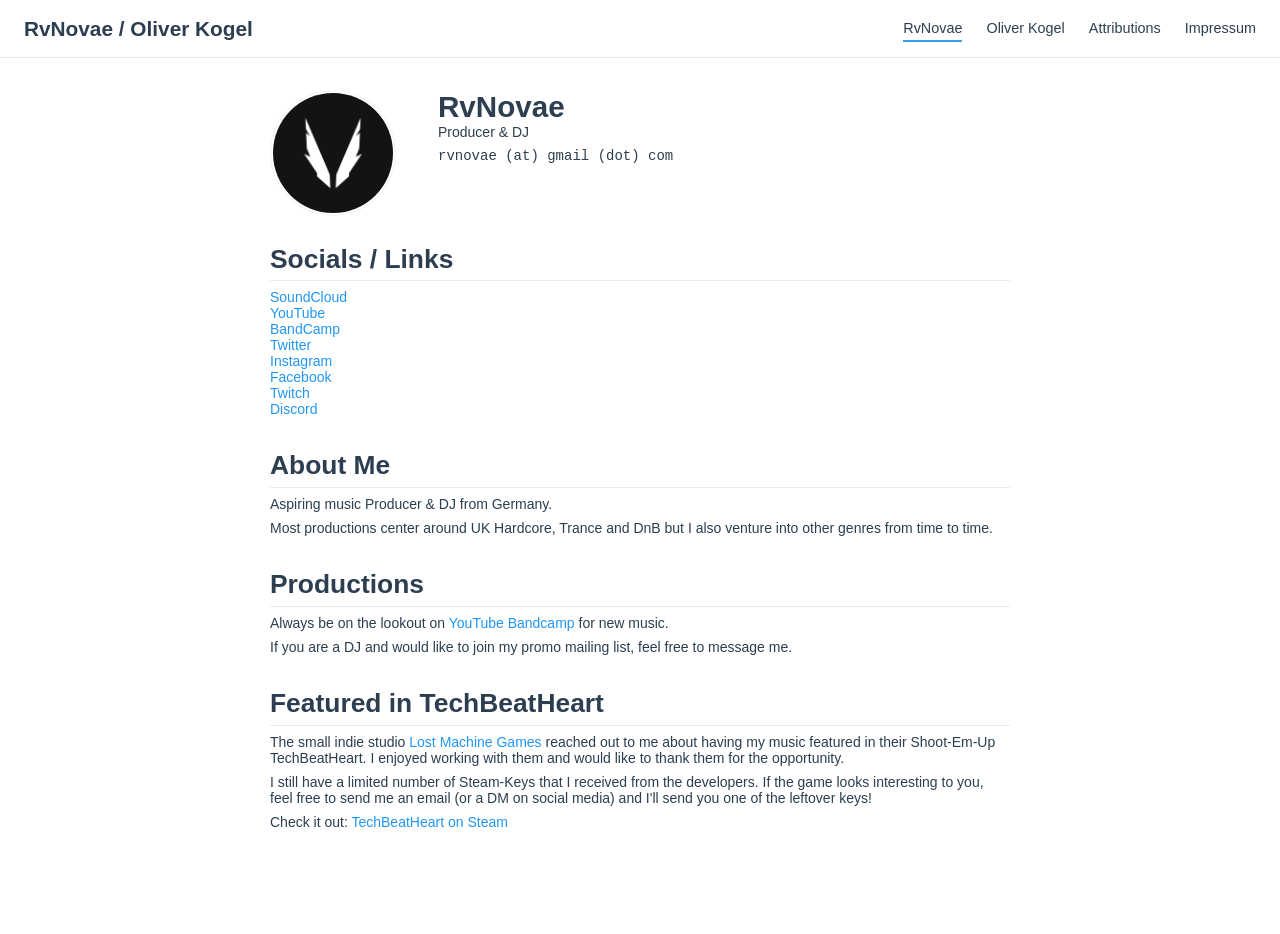
<file: index.html>
<!DOCTYPE html>
<html lang="en-US">
  <head>
    <meta charset="utf-8">
    <meta name="viewport" content="width=device-width,initial-scale=1">
    <title>RvNovae / Oliver Kogel</title>
    <meta name="generator" content="VuePress 1.8.2">
    <link rel="icon" href="/profile.png">
    <link rel="shortcut icon" href="icons/favicon.ico">
    <meta name="description" content="Personal homepage of Oliver Kogel and his music alias RvNovae.">
    
    <link rel="preload" href="/assets/css/0.styles.2903bf5f.css" as="style"><link rel="preload" href="/assets/js/app.8c88c8ed.js" as="script"><link rel="preload" href="/assets/js/2.2993d14d.js" as="script"><link rel="preload" href="/assets/js/9.ff2eaee3.js" as="script"><link rel="preload" href="/assets/js/4.5def7271.js" as="script"><link rel="prefetch" href="/assets/js/10.f677cabc.js"><link rel="prefetch" href="/assets/js/11.d74e8bf1.js"><link rel="prefetch" href="/assets/js/12.6cf8795c.js"><link rel="prefetch" href="/assets/js/13.08e2c91d.js"><link rel="prefetch" href="/assets/js/3.f7ea1bf9.js"><link rel="prefetch" href="/assets/js/5.498cf77d.js"><link rel="prefetch" href="/assets/js/6.8bb8eed9.js"><link rel="prefetch" href="/assets/js/7.2bff5f11.js"><link rel="prefetch" href="/assets/js/8.4996a3ba.js">
    <link rel="stylesheet" href="/assets/css/0.styles.2903bf5f.css">
  </head>
  <body>
    <div id="app" data-server-rendered="true"><div class="theme-container no-sidebar home-page"><header class="navbar"><div class="sidebar-button"><svg xmlns="http://www.w3.org/2000/svg" aria-hidden="true" role="img" viewBox="0 0 448 512" class="icon"><path fill="currentColor" d="M436 124H12c-6.627 0-12-5.373-12-12V80c0-6.627 5.373-12 12-12h424c6.627 0 12 5.373 12 12v32c0 6.627-5.373 12-12 12zm0 160H12c-6.627 0-12-5.373-12-12v-32c0-6.627 5.373-12 12-12h424c6.627 0 12 5.373 12 12v32c0 6.627-5.373 12-12 12zm0 160H12c-6.627 0-12-5.373-12-12v-32c0-6.627 5.373-12 12-12h424c6.627 0 12 5.373 12 12v32c0 6.627-5.373 12-12 12z"></path></svg></div> <a href="/" aria-current="page" class="home-link router-link-exact-active router-link-active"><!----> <span class="site-name">RvNovae / Oliver Kogel</span></a> <div class="links"><!----> <nav class="nav-links can-hide"><div class="nav-item"><a href="/" aria-current="page" class="nav-link router-link-exact-active router-link-active">
  RvNovae
</a></div><div class="nav-item"><a href="/oliver/" class="nav-link">
  Oliver Kogel
</a></div><div class="nav-item"><a href="/attributions/" class="nav-link">
  Attributions
</a></div><div class="nav-item"><a href="/impressum/" class="nav-link">
  Impressum
</a></div> <!----></nav></div></header> <div class="sidebar-mask"></div> <aside class="sidebar"><nav class="nav-links"><div class="nav-item"><a href="/" aria-current="page" class="nav-link router-link-exact-active router-link-active">
  RvNovae
</a></div><div class="nav-item"><a href="/oliver/" class="nav-link">
  Oliver Kogel
</a></div><div class="nav-item"><a href="/attributions/" class="nav-link">
  Attributions
</a></div><div class="nav-item"><a href="/impressum/" class="nav-link">
  Impressum
</a></div> <!----></nav>  <!----> </aside> <main class="page"> <div class="theme-default-content content__default"><div class="profile"><div class="image"><img src="/profile.png" alt></div> <div class="info"><div class="name">
      RvNovae
    </div> <div class="bio"><p>Producer &amp; DJ</p></div> <div class="socials"></div> <div class="contact"><div title="Contact me" class="email">rvnovae (at) gmail (dot) com</div></div> <!----></div></div> <h2 id="socials-links">Socials / Links</h2> <p><a href="https://soundcloud.com/rvnovae" target="blank">SoundCloud</a><br> <a href="https://youtube.com/c/rvnovae" target="blank">YouTube</a><br> <a href="https://rvnovae.bandcamp.com" target="blank">BandCamp</a><br> <a href="https://twitter.com/rvnovae" target="blank">Twitter</a><br> <a href="https://www.instagram.com/rvnovae" target="blank">Instagram</a><br> <a href="https://facebook.com/RvNovae" target="blank">Facebook</a><br> <a href="https://twitch.tv/RvNovae" target="blank">Twitch</a><br> <a href="https://discord.gg/ZKM26Dk" target="blank">Discord</a><br></p> <h2 id="about-me">About Me</h2> <p>Aspiring music Producer &amp; DJ from Germany.</p> <p>Most productions center around UK Hardcore, Trance and DnB but I also venture into other genres from time to time.</p> <h2 id="productions">Productions</h2> <p>Always be on the lookout on <a href="https://youtube.com/c/rvnovae" target="_blank" rel="noopener noreferrer">YouTube<span><svg xmlns="http://www.w3.org/2000/svg" aria-hidden="true" focusable="false" x="0px" y="0px" viewBox="0 0 100 100" width="15" height="15" class="icon outbound"><path fill="currentColor" d="M18.8,85.1h56l0,0c2.2,0,4-1.8,4-4v-32h-8v28h-48v-48h28v-8h-32l0,0c-2.2,0-4,1.8-4,4v56C14.8,83.3,16.6,85.1,18.8,85.1z"></path> <polygon fill="currentColor" points="45.7,48.7 51.3,54.3 77.2,28.5 77.2,37.2 85.2,37.2 85.2,14.9 62.8,14.9 62.8,22.9 71.5,22.9"></polygon></svg> <span class="sr-only">(opens new window)</span></span></a> <a href="http://rvnovae.bandcamp.com/" target="_blank" rel="noopener noreferrer">Bandcamp<span><svg xmlns="http://www.w3.org/2000/svg" aria-hidden="true" focusable="false" x="0px" y="0px" viewBox="0 0 100 100" width="15" height="15" class="icon outbound"><path fill="currentColor" d="M18.8,85.1h56l0,0c2.2,0,4-1.8,4-4v-32h-8v28h-48v-48h28v-8h-32l0,0c-2.2,0-4,1.8-4,4v56C14.8,83.3,16.6,85.1,18.8,85.1z"></path> <polygon fill="currentColor" points="45.7,48.7 51.3,54.3 77.2,28.5 77.2,37.2 85.2,37.2 85.2,14.9 62.8,14.9 62.8,22.9 71.5,22.9"></polygon></svg> <span class="sr-only">(opens new window)</span></span></a> for new music.</p> <p>If you are a DJ and would like to join my promo mailing list, feel free to message me.</p> <h2 id="featured-in-techbeatheart">Featured in TechBeatHeart</h2> <p>The small indie studio <a href="https://www.lostmachinegames.com/" target="_blank" rel="noopener noreferrer">Lost Machine Games<span><svg xmlns="http://www.w3.org/2000/svg" aria-hidden="true" focusable="false" x="0px" y="0px" viewBox="0 0 100 100" width="15" height="15" class="icon outbound"><path fill="currentColor" d="M18.8,85.1h56l0,0c2.2,0,4-1.8,4-4v-32h-8v28h-48v-48h28v-8h-32l0,0c-2.2,0-4,1.8-4,4v56C14.8,83.3,16.6,85.1,18.8,85.1z"></path> <polygon fill="currentColor" points="45.7,48.7 51.3,54.3 77.2,28.5 77.2,37.2 85.2,37.2 85.2,14.9 62.8,14.9 62.8,22.9 71.5,22.9"></polygon></svg> <span class="sr-only">(opens new window)</span></span></a> reached out to me
about having my music featured in their Shoot-Em-Up TechBeatHeart.
I enjoyed working with them and would like to thank them for the opportunity.</p> <p>I still have a limited number of Steam-Keys that I received from the developers.
If the game looks interesting to you, feel free to send me an email (or a DM on social media)
and I'll send you one of the leftover keys!</p> <p>Check it out: <a href="https://store.steampowered.com/app/1520330/TechBeat_Heart/" target="_blank" rel="noopener noreferrer">TechBeatHeart on Steam<span><svg xmlns="http://www.w3.org/2000/svg" aria-hidden="true" focusable="false" x="0px" y="0px" viewBox="0 0 100 100" width="15" height="15" class="icon outbound"><path fill="currentColor" d="M18.8,85.1h56l0,0c2.2,0,4-1.8,4-4v-32h-8v28h-48v-48h28v-8h-32l0,0c-2.2,0-4,1.8-4,4v56C14.8,83.3,16.6,85.1,18.8,85.1z"></path> <polygon fill="currentColor" points="45.7,48.7 51.3,54.3 77.2,28.5 77.2,37.2 85.2,37.2 85.2,14.9 62.8,14.9 62.8,22.9 71.5,22.9"></polygon></svg> <span class="sr-only">(opens new window)</span></span></a></p></div> <footer class="page-edit"><!----> <!----></footer> <!----> </main></div><div class="global-ui"></div></div>
    <script src="/assets/js/app.8c88c8ed.js" defer></script><script src="/assets/js/2.2993d14d.js" defer></script><script src="/assets/js/9.ff2eaee3.js" defer></script><script src="/assets/js/4.5def7271.js" defer></script>
  </body>
</html>
</file>
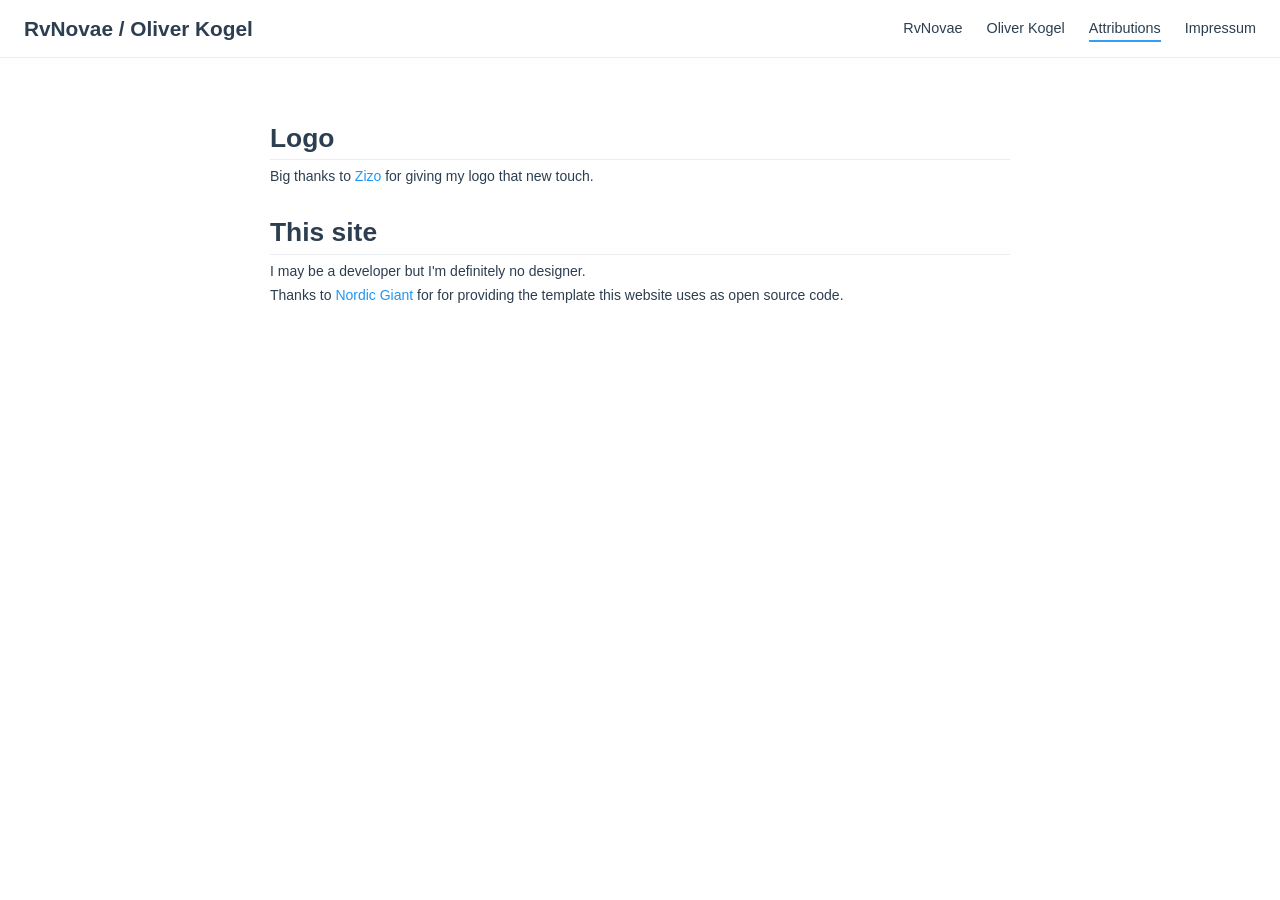
<file: attributions/index.html>
<!DOCTYPE html>
<html lang="en-US">
  <head>
    <meta charset="utf-8">
    <meta name="viewport" content="width=device-width,initial-scale=1">
    <title>RvNovae / Oliver Kogel</title>
    <meta name="generator" content="VuePress 1.8.2">
    <link rel="icon" href="/profile.png">
    <link rel="shortcut icon" href="icons/favicon.ico">
    <meta name="description" content="Personal homepage of Oliver Kogel and his music alias RvNovae.">
    
    <link rel="preload" href="/assets/css/0.styles.2903bf5f.css" as="style"><link rel="preload" href="/assets/js/app.8c88c8ed.js" as="script"><link rel="preload" href="/assets/js/2.2993d14d.js" as="script"><link rel="preload" href="/assets/js/10.f677cabc.js" as="script"><link rel="preload" href="/assets/js/4.5def7271.js" as="script"><link rel="prefetch" href="/assets/js/11.d74e8bf1.js"><link rel="prefetch" href="/assets/js/12.6cf8795c.js"><link rel="prefetch" href="/assets/js/13.08e2c91d.js"><link rel="prefetch" href="/assets/js/3.f7ea1bf9.js"><link rel="prefetch" href="/assets/js/5.498cf77d.js"><link rel="prefetch" href="/assets/js/6.8bb8eed9.js"><link rel="prefetch" href="/assets/js/7.2bff5f11.js"><link rel="prefetch" href="/assets/js/8.4996a3ba.js"><link rel="prefetch" href="/assets/js/9.ff2eaee3.js">
    <link rel="stylesheet" href="/assets/css/0.styles.2903bf5f.css">
  </head>
  <body>
    <div id="app" data-server-rendered="true"><div class="theme-container no-sidebar home-page"><header class="navbar"><div class="sidebar-button"><svg xmlns="http://www.w3.org/2000/svg" aria-hidden="true" role="img" viewBox="0 0 448 512" class="icon"><path fill="currentColor" d="M436 124H12c-6.627 0-12-5.373-12-12V80c0-6.627 5.373-12 12-12h424c6.627 0 12 5.373 12 12v32c0 6.627-5.373 12-12 12zm0 160H12c-6.627 0-12-5.373-12-12v-32c0-6.627 5.373-12 12-12h424c6.627 0 12 5.373 12 12v32c0 6.627-5.373 12-12 12zm0 160H12c-6.627 0-12-5.373-12-12v-32c0-6.627 5.373-12 12-12h424c6.627 0 12 5.373 12 12v32c0 6.627-5.373 12-12 12z"></path></svg></div> <a href="/" class="home-link router-link-active"><!----> <span class="site-name">RvNovae / Oliver Kogel</span></a> <div class="links"><!----> <nav class="nav-links can-hide"><div class="nav-item"><a href="/" class="nav-link">
  RvNovae
</a></div><div class="nav-item"><a href="/oliver/" class="nav-link">
  Oliver Kogel
</a></div><div class="nav-item"><a href="/attributions/" aria-current="page" class="nav-link router-link-exact-active router-link-active">
  Attributions
</a></div><div class="nav-item"><a href="/impressum/" class="nav-link">
  Impressum
</a></div> <!----></nav></div></header> <div class="sidebar-mask"></div> <aside class="sidebar"><nav class="nav-links"><div class="nav-item"><a href="/" class="nav-link">
  RvNovae
</a></div><div class="nav-item"><a href="/oliver/" class="nav-link">
  Oliver Kogel
</a></div><div class="nav-item"><a href="/attributions/" aria-current="page" class="nav-link router-link-exact-active router-link-active">
  Attributions
</a></div><div class="nav-item"><a href="/impressum/" class="nav-link">
  Impressum
</a></div> <!----></nav>  <!----> </aside> <main class="page"> <div class="theme-default-content content__default"><div class="profile"><!----> <div class="info"><div class="name">
      
    </div> <div class="bio"><p></p></div> <div class="socials"></div> <div class="contact"><div title="Contact me" class="email"></div></div> <!----></div></div> <h2 id="logo">Logo</h2> <p>Big thanks to <a href="https://twitter.com/nutgateau" target="_blank" rel="noopener noreferrer">Zizo<span><svg xmlns="http://www.w3.org/2000/svg" aria-hidden="true" focusable="false" x="0px" y="0px" viewBox="0 0 100 100" width="15" height="15" class="icon outbound"><path fill="currentColor" d="M18.8,85.1h56l0,0c2.2,0,4-1.8,4-4v-32h-8v28h-48v-48h28v-8h-32l0,0c-2.2,0-4,1.8-4,4v56C14.8,83.3,16.6,85.1,18.8,85.1z"></path> <polygon fill="currentColor" points="45.7,48.7 51.3,54.3 77.2,28.5 77.2,37.2 85.2,37.2 85.2,14.9 62.8,14.9 62.8,22.9 71.5,22.9"></polygon></svg> <span class="sr-only">(opens new window)</span></span></a> for giving my logo that new touch.</p> <h2 id="this-site">This site</h2> <p>I may be a developer but I'm definitely no designer.</p> <p>Thanks to <a href="https://github.com/nordicgiant2/vue-nice-homepage" target="_blank" rel="noopener noreferrer">Nordic Giant<span><svg xmlns="http://www.w3.org/2000/svg" aria-hidden="true" focusable="false" x="0px" y="0px" viewBox="0 0 100 100" width="15" height="15" class="icon outbound"><path fill="currentColor" d="M18.8,85.1h56l0,0c2.2,0,4-1.8,4-4v-32h-8v28h-48v-48h28v-8h-32l0,0c-2.2,0-4,1.8-4,4v56C14.8,83.3,16.6,85.1,18.8,85.1z"></path> <polygon fill="currentColor" points="45.7,48.7 51.3,54.3 77.2,28.5 77.2,37.2 85.2,37.2 85.2,14.9 62.8,14.9 62.8,22.9 71.5,22.9"></polygon></svg> <span class="sr-only">(opens new window)</span></span></a> for for providing the template this website uses as open source code.</p></div> <footer class="page-edit"><!----> <!----></footer> <!----> </main></div><div class="global-ui"></div></div>
    <script src="/assets/js/app.8c88c8ed.js" defer></script><script src="/assets/js/2.2993d14d.js" defer></script><script src="/assets/js/10.f677cabc.js" defer></script><script src="/assets/js/4.5def7271.js" defer></script>
  </body>
</html>
</file>
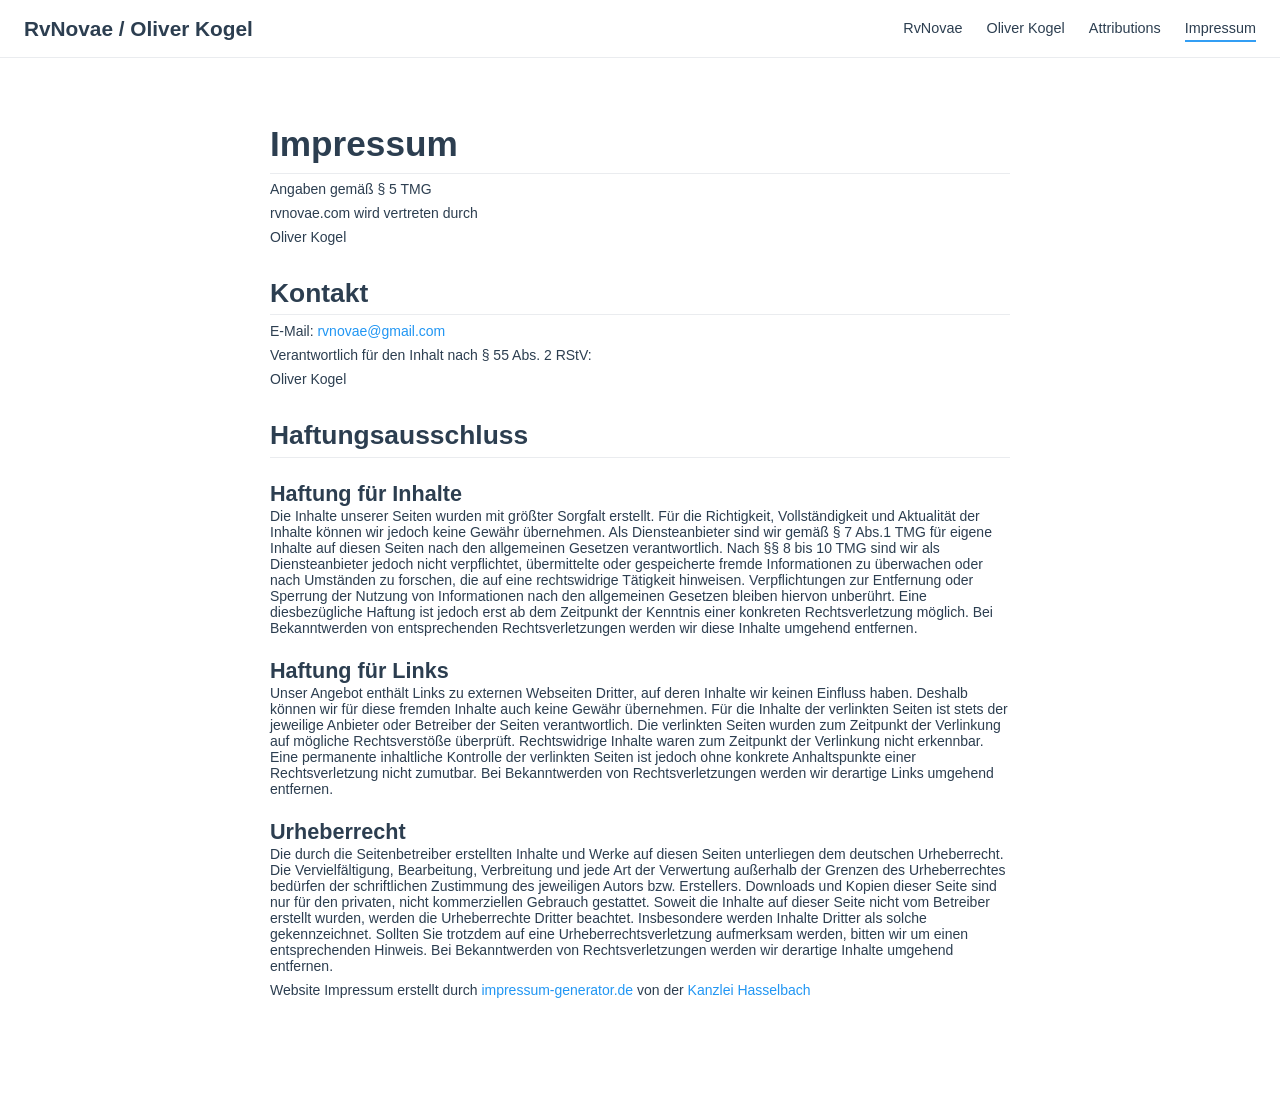
<file: impressum/index.html>
<!DOCTYPE html>
<html lang="en-US">
  <head>
    <meta charset="utf-8">
    <meta name="viewport" content="width=device-width,initial-scale=1">
    <title>RvNovae / Oliver Kogel</title>
    <meta name="generator" content="VuePress 1.8.2">
    <link rel="icon" href="/profile.png">
    <link rel="shortcut icon" href="icons/favicon.ico">
    <meta name="description" content="Personal homepage of Oliver Kogel and his music alias RvNovae.">
    
    <link rel="preload" href="/assets/css/0.styles.2903bf5f.css" as="style"><link rel="preload" href="/assets/js/app.8c88c8ed.js" as="script"><link rel="preload" href="/assets/js/2.2993d14d.js" as="script"><link rel="preload" href="/assets/js/13.08e2c91d.js" as="script"><link rel="preload" href="/assets/js/4.5def7271.js" as="script"><link rel="prefetch" href="/assets/js/10.f677cabc.js"><link rel="prefetch" href="/assets/js/11.d74e8bf1.js"><link rel="prefetch" href="/assets/js/12.6cf8795c.js"><link rel="prefetch" href="/assets/js/3.f7ea1bf9.js"><link rel="prefetch" href="/assets/js/5.498cf77d.js"><link rel="prefetch" href="/assets/js/6.8bb8eed9.js"><link rel="prefetch" href="/assets/js/7.2bff5f11.js"><link rel="prefetch" href="/assets/js/8.4996a3ba.js"><link rel="prefetch" href="/assets/js/9.ff2eaee3.js">
    <link rel="stylesheet" href="/assets/css/0.styles.2903bf5f.css">
  </head>
  <body>
    <div id="app" data-server-rendered="true"><div class="theme-container no-sidebar home-page"><header class="navbar"><div class="sidebar-button"><svg xmlns="http://www.w3.org/2000/svg" aria-hidden="true" role="img" viewBox="0 0 448 512" class="icon"><path fill="currentColor" d="M436 124H12c-6.627 0-12-5.373-12-12V80c0-6.627 5.373-12 12-12h424c6.627 0 12 5.373 12 12v32c0 6.627-5.373 12-12 12zm0 160H12c-6.627 0-12-5.373-12-12v-32c0-6.627 5.373-12 12-12h424c6.627 0 12 5.373 12 12v32c0 6.627-5.373 12-12 12zm0 160H12c-6.627 0-12-5.373-12-12v-32c0-6.627 5.373-12 12-12h424c6.627 0 12 5.373 12 12v32c0 6.627-5.373 12-12 12z"></path></svg></div> <a href="/" class="home-link router-link-active"><!----> <span class="site-name">RvNovae / Oliver Kogel</span></a> <div class="links"><!----> <nav class="nav-links can-hide"><div class="nav-item"><a href="/" class="nav-link">
  RvNovae
</a></div><div class="nav-item"><a href="/oliver/" class="nav-link">
  Oliver Kogel
</a></div><div class="nav-item"><a href="/attributions/" class="nav-link">
  Attributions
</a></div><div class="nav-item"><a href="/impressum/" aria-current="page" class="nav-link router-link-exact-active router-link-active">
  Impressum
</a></div> <!----></nav></div></header> <div class="sidebar-mask"></div> <aside class="sidebar"><nav class="nav-links"><div class="nav-item"><a href="/" class="nav-link">
  RvNovae
</a></div><div class="nav-item"><a href="/oliver/" class="nav-link">
  Oliver Kogel
</a></div><div class="nav-item"><a href="/attributions/" class="nav-link">
  Attributions
</a></div><div class="nav-item"><a href="/impressum/" aria-current="page" class="nav-link router-link-exact-active router-link-active">
  Impressum
</a></div> <!----></nav>  <!----> </aside> <main class="page"> <div class="theme-default-content content__default"><div class="profile"><!----> <div class="info"><div class="name">
      
    </div> <div class="bio"><p></p></div> <div class="socials"></div> <div class="contact"><div title="Contact me" class="email"></div></div> <!----></div></div> <h1 id="impressum">Impressum</h1> <hr> <p>Angaben gemäß § 5 TMG</p> <p>rvnovae.com wird vertreten durch</p> <p>Oliver Kogel</p> <h2 id="kontakt">Kontakt</h2> <p>E-Mail: <a href="mailto:rvnovae@gmail.com">rvnovae@gmail.com</a></p> <p>Verantwortlich für den Inhalt nach § 55 Abs. 2 RStV:</p> <p>Oliver Kogel</p> <h2 id="haftungsausschluss">Haftungsausschluss</h2> <h3 id="haftung-fur-inhalte">Haftung für Inhalte</h3> <p>Die Inhalte unserer Seiten wurden mit größter Sorgfalt erstellt. Für die Richtigkeit, Vollständigkeit und Aktualität der Inhalte können wir jedoch keine Gewähr übernehmen. Als Diensteanbieter sind wir gemäß § 7 Abs.1 TMG für eigene Inhalte auf diesen Seiten nach den allgemeinen Gesetzen verantwortlich. Nach §§ 8 bis 10 TMG sind wir als Diensteanbieter jedoch nicht verpflichtet, übermittelte oder gespeicherte fremde Informationen zu überwachen oder nach Umständen zu forschen, die auf eine rechtswidrige Tätigkeit hinweisen. Verpflichtungen zur Entfernung oder Sperrung der Nutzung von Informationen nach den allgemeinen Gesetzen bleiben hiervon unberührt. Eine diesbezügliche Haftung ist jedoch erst ab dem Zeitpunkt der Kenntnis einer konkreten Rechtsverletzung möglich. Bei Bekanntwerden von entsprechenden Rechtsverletzungen werden wir diese Inhalte umgehend entfernen.</p> <h3 id="haftung-fur-links">Haftung für Links</h3> <p>Unser Angebot enthält Links zu externen Webseiten Dritter, auf deren Inhalte wir keinen Einfluss haben. Deshalb können wir für diese fremden Inhalte auch keine Gewähr übernehmen. Für die Inhalte der verlinkten Seiten ist stets der jeweilige Anbieter oder Betreiber der Seiten verantwortlich. Die verlinkten Seiten wurden zum Zeitpunkt der Verlinkung auf mögliche Rechtsverstöße überprüft. Rechtswidrige Inhalte waren zum Zeitpunkt der Verlinkung nicht erkennbar. Eine permanente inhaltliche Kontrolle der verlinkten Seiten ist jedoch ohne konkrete Anhaltspunkte einer Rechtsverletzung nicht zumutbar. Bei Bekanntwerden von Rechtsverletzungen werden wir derartige Links umgehend entfernen.</p> <h3 id="urheberrecht">Urheberrecht</h3> <p>Die durch die Seitenbetreiber erstellten Inhalte und Werke auf diesen Seiten unterliegen dem deutschen Urheberrecht. Die Vervielfältigung, Bearbeitung, Verbreitung und jede Art der Verwertung außerhalb der Grenzen des Urheberrechtes bedürfen der schriftlichen Zustimmung des jeweiligen Autors bzw. Erstellers. Downloads und Kopien dieser Seite sind nur für den privaten, nicht kommerziellen Gebrauch gestattet. Soweit die Inhalte auf dieser Seite nicht vom Betreiber erstellt wurden, werden die Urheberrechte Dritter beachtet. Insbesondere werden Inhalte Dritter als solche gekennzeichnet. Sollten Sie trotzdem auf eine Urheberrechtsverletzung aufmerksam werden, bitten wir um einen entsprechenden Hinweis. Bei Bekanntwerden von Rechtsverletzungen werden wir derartige Inhalte umgehend entfernen.</p> <p>Website Impressum erstellt durch <a href="https://www.impressum-generator.de" target="_blank" rel="noopener noreferrer">impressum-generator.de<span><svg xmlns="http://www.w3.org/2000/svg" aria-hidden="true" focusable="false" x="0px" y="0px" viewBox="0 0 100 100" width="15" height="15" class="icon outbound"><path fill="currentColor" d="M18.8,85.1h56l0,0c2.2,0,4-1.8,4-4v-32h-8v28h-48v-48h28v-8h-32l0,0c-2.2,0-4,1.8-4,4v56C14.8,83.3,16.6,85.1,18.8,85.1z"></path> <polygon fill="currentColor" points="45.7,48.7 51.3,54.3 77.2,28.5 77.2,37.2 85.2,37.2 85.2,14.9 62.8,14.9 62.8,22.9 71.5,22.9"></polygon></svg> <span class="sr-only">(opens new window)</span></span></a> von der <a href="https://www.kanzlei-hasselbach.de/" target="_blank" rel="noopener noreferrer">Kanzlei Hasselbach<span><svg xmlns="http://www.w3.org/2000/svg" aria-hidden="true" focusable="false" x="0px" y="0px" viewBox="0 0 100 100" width="15" height="15" class="icon outbound"><path fill="currentColor" d="M18.8,85.1h56l0,0c2.2,0,4-1.8,4-4v-32h-8v28h-48v-48h28v-8h-32l0,0c-2.2,0-4,1.8-4,4v56C14.8,83.3,16.6,85.1,18.8,85.1z"></path> <polygon fill="currentColor" points="45.7,48.7 51.3,54.3 77.2,28.5 77.2,37.2 85.2,37.2 85.2,14.9 62.8,14.9 62.8,22.9 71.5,22.9"></polygon></svg> <span class="sr-only">(opens new window)</span></span></a></p></div> <footer class="page-edit"><!----> <!----></footer> <!----> </main></div><div class="global-ui"></div></div>
    <script src="/assets/js/app.8c88c8ed.js" defer></script><script src="/assets/js/2.2993d14d.js" defer></script><script src="/assets/js/13.08e2c91d.js" defer></script><script src="/assets/js/4.5def7271.js" defer></script>
  </body>
</html>
</file>
<file: assets/css/0.styles.2903bf5f.css>
code[class*=language-],pre[class*=language-]{color:#ccc;background:none;font-family:Consolas,Monaco,Andale Mono,Ubuntu Mono,monospace;font-size:1em;text-align:left;white-space:pre;word-spacing:normal;word-break:normal;word-wrap:normal;line-height:1.5;-moz-tab-size:4;-o-tab-size:4;tab-size:4;-webkit-hyphens:none;-ms-hyphens:none;hyphens:none}pre[class*=language-]{padding:1em;margin:.5em 0;overflow:auto}:not(pre)>code[class*=language-],pre[class*=language-]{background:#2d2d2d}:not(pre)>code[class*=language-]{padding:.1em;border-radius:.3em;white-space:normal}.token.block-comment,.token.cdata,.token.comment,.token.doctype,.token.prolog{color:#999}.token.punctuation{color:#ccc}.token.attr-name,.token.deleted,.token.namespace,.token.tag{color:#e2777a}.token.function-name{color:#6196cc}.token.boolean,.token.function,.token.number{color:#f08d49}.token.class-name,.token.constant,.token.property,.token.symbol{color:#f8c555}.token.atrule,.token.builtin,.token.important,.token.keyword,.token.selector{color:#cc99cd}.token.attr-value,.token.char,.token.regex,.token.string,.token.variable{color:#7ec699}.token.entity,.token.operator,.token.url{color:#67cdcc}.token.bold,.token.important{font-weight:700}.token.italic{font-style:italic}.token.entity{cursor:help}.token.inserted{color:green}.theme-default-content code{color:#476582;padding:.25rem .5rem;margin:0;font-size:.85em;background-color:rgba(27,31,35,.05);border-radius:3px}.theme-default-content code .token.deleted{color:#ec5975}.theme-default-content code .token.inserted{color:#2196f3}.theme-default-content pre,.theme-default-content pre[class*=language-]{line-height:1.4;padding:1.25rem 1.5rem;margin:.85rem 0;background-color:#282c34;border-radius:6px;overflow:auto}.theme-default-content pre[class*=language-] code,.theme-default-content pre code{color:#fff;padding:0;background-color:transparent;border-radius:0}div[class*=language-]{position:relative;background-color:#282c34;border-radius:6px}div[class*=language-] .highlight-lines{-webkit-user-select:none;user-select:none;padding-top:1.3rem;position:absolute;top:0;left:0;width:100%;line-height:1.4}div[class*=language-] .highlight-lines .highlighted{background-color:rgba(0,0,0,.66)}div[class*=language-] pre,div[class*=language-] pre[class*=language-]{background:transparent;position:relative;z-index:1}div[class*=language-]:before{position:absolute;z-index:3;top:.8em;right:1em;font-size:.75rem;color:hsla(0,0%,100%,.4)}div[class*=language-]:not(.line-numbers-mode) .line-numbers-wrapper{display:none}div[class*=language-].line-numbers-mode .highlight-lines .highlighted{position:relative}div[class*=language-].line-numbers-mode .highlight-lines .highlighted:before{content:" ";position:absolute;z-index:3;left:0;top:0;display:block;width:3.5rem;height:100%;background-color:rgba(0,0,0,.66)}div[class*=language-].line-numbers-mode pre{padding-left:4.5rem;vertical-align:middle}div[class*=language-].line-numbers-mode .line-numbers-wrapper{position:absolute;top:0;width:3.5rem;text-align:center;color:hsla(0,0%,100%,.3);padding:1.25rem 0;line-height:1.4}div[class*=language-].line-numbers-mode .line-numbers-wrapper br{-webkit-user-select:none;user-select:none}div[class*=language-].line-numbers-mode .line-numbers-wrapper .line-number{position:relative;z-index:4;-webkit-user-select:none;user-select:none;font-size:.85em}div[class*=language-].line-numbers-mode:after{content:"";position:absolute;z-index:2;top:0;left:0;width:3.5rem;height:100%;border-radius:6px 0 0 6px;border-right:1px solid rgba(0,0,0,.66);background-color:#282c34}div[class~=language-js]:before{content:"js"}div[class~=language-ts]:before{content:"ts"}div[class~=language-html]:before{content:"html"}div[class~=language-md]:before{content:"md"}div[class~=language-vue]:before{content:"vue"}div[class~=language-css]:before{content:"css"}div[class~=language-sass]:before{content:"sass"}div[class~=language-scss]:before{content:"scss"}div[class~=language-less]:before{content:"less"}div[class~=language-stylus]:before{content:"stylus"}div[class~=language-go]:before{content:"go"}div[class~=language-java]:before{content:"java"}div[class~=language-c]:before{content:"c"}div[class~=language-sh]:before{content:"sh"}div[class~=language-yaml]:before{content:"yaml"}div[class~=language-py]:before{content:"py"}div[class~=language-docker]:before{content:"docker"}div[class~=language-dockerfile]:before{content:"dockerfile"}div[class~=language-makefile]:before{content:"makefile"}div[class~=language-javascript]:before{content:"js"}div[class~=language-typescript]:before{content:"ts"}div[class~=language-markup]:before{content:"html"}div[class~=language-markdown]:before{content:"md"}div[class~=language-json]:before{content:"json"}div[class~=language-ruby]:before{content:"rb"}div[class~=language-python]:before{content:"py"}div[class~=language-bash]:before{content:"sh"}div[class~=language-php]:before{content:"php"}.custom-block .custom-block-title{font-weight:600;margin-bottom:-.4rem}.custom-block.danger,.custom-block.tip,.custom-block.warning{padding:.1rem 1.5rem;border-left-width:.5rem;border-left-style:solid;margin:1rem 0}.custom-block.tip{background-color:#f3f5f7;border-color:#42b983}.custom-block.warning{background-color:rgba(255,229,100,.3);border-color:#e7c000;color:#6b5900}.custom-block.warning .custom-block-title{color:#b29400}.custom-block.warning a{color:#2c3e50}.custom-block.danger{background-color:#ffe6e6;border-color:#c00;color:#4d0000}.custom-block.danger .custom-block-title{color:#900}.custom-block.danger a{color:#2c3e50}.custom-block.details{display:block;position:relative;border-radius:2px;margin:1.6em 0;padding:1.6em;background-color:#eee}.custom-block.details h4{margin-top:0}.custom-block.details figure:last-child,.custom-block.details p:last-child{margin-bottom:0;padding-bottom:0}.custom-block.details summary{outline:none;cursor:pointer}.arrow{display:inline-block;width:0;height:0}.arrow.up{border-bottom:6px solid #ccc}.arrow.down,.arrow.up{border-left:4px solid transparent;border-right:4px solid transparent}.arrow.down{border-top:6px solid #ccc}.arrow.right{border-left:6px solid #ccc}.arrow.left,.arrow.right{border-top:4px solid transparent;border-bottom:4px solid transparent}.arrow.left{border-right:6px solid #ccc}.theme-default-content:not(.custom){max-width:740px;margin:0 auto;padding:2rem 2.5rem}@media (max-width:959px){.theme-default-content:not(.custom){padding:2rem}}@media (max-width:419px){.theme-default-content:not(.custom){padding:1.5rem}}.table-of-contents .badge{vertical-align:middle}body,html{padding:0;margin:0;background-color:#fff}body{font-family:-apple-system,BlinkMacSystemFont,Segoe UI,Roboto,Oxygen,Ubuntu,Cantarell,Fira Sans,Droid Sans,Helvetica Neue,sans-serif;-webkit-font-smoothing:antialiased;-moz-osx-font-smoothing:grayscale;font-size:16px;color:#2c3e50}.page{padding-left:20rem}.navbar{z-index:20;right:0;height:3.6rem;background-color:#fff;box-sizing:border-box;border-bottom:1px solid #eaecef}.navbar,.sidebar-mask{position:fixed;top:0;left:0}.sidebar-mask{z-index:9;width:100vw;height:100vh;display:none}.sidebar{font-size:16px;background-color:#fff;width:20rem;position:fixed;z-index:10;margin:0;top:3.6rem;left:0;bottom:0;box-sizing:border-box;border-right:1px solid #eaecef;overflow-y:auto}.theme-default-content:not(.custom)>:first-child{margin-top:3.6rem}.theme-default-content:not(.custom) a:hover{text-decoration:underline}.theme-default-content:not(.custom) p.demo{padding:1rem 1.5rem;border:1px solid #ddd;border-radius:4px}.theme-default-content:not(.custom) img{max-width:100%}.theme-default-content.custom{padding:0;margin:0}.theme-default-content.custom img{max-width:100%}a{font-weight:500;text-decoration:none}a,p a code{color:#2196f3}p a code{font-weight:400}kbd{background:#eee;border:.15rem solid #ddd;border-bottom:.25rem solid #ddd;border-radius:.15rem;padding:0 .15em}blockquote{font-size:1rem;color:#999;border-left:.2rem solid #dfe2e5;margin:1rem 0;padding:.25rem 0 .25rem 1rem}blockquote>p{margin:0}ol,ul{padding-left:1.2em}strong{font-weight:600}h1,h2,h3,h4,h5,h6{font-weight:600;line-height:1.25}.theme-default-content:not(.custom)>h1,.theme-default-content:not(.custom)>h2,.theme-default-content:not(.custom)>h3,.theme-default-content:not(.custom)>h4,.theme-default-content:not(.custom)>h5,.theme-default-content:not(.custom)>h6{margin-top:-3.1rem;padding-top:4.6rem;margin-bottom:0}.theme-default-content:not(.custom)>h1:first-child,.theme-default-content:not(.custom)>h2:first-child,.theme-default-content:not(.custom)>h3:first-child,.theme-default-content:not(.custom)>h4:first-child,.theme-default-content:not(.custom)>h5:first-child,.theme-default-content:not(.custom)>h6:first-child{margin-top:-1.5rem;margin-bottom:1rem}.theme-default-content:not(.custom)>h1:first-child+.custom-block,.theme-default-content:not(.custom)>h1:first-child+p,.theme-default-content:not(.custom)>h1:first-child+pre,.theme-default-content:not(.custom)>h2:first-child+.custom-block,.theme-default-content:not(.custom)>h2:first-child+p,.theme-default-content:not(.custom)>h2:first-child+pre,.theme-default-content:not(.custom)>h3:first-child+.custom-block,.theme-default-content:not(.custom)>h3:first-child+p,.theme-default-content:not(.custom)>h3:first-child+pre,.theme-default-content:not(.custom)>h4:first-child+.custom-block,.theme-default-content:not(.custom)>h4:first-child+p,.theme-default-content:not(.custom)>h4:first-child+pre,.theme-default-content:not(.custom)>h5:first-child+.custom-block,.theme-default-content:not(.custom)>h5:first-child+p,.theme-default-content:not(.custom)>h5:first-child+pre,.theme-default-content:not(.custom)>h6:first-child+.custom-block,.theme-default-content:not(.custom)>h6:first-child+p,.theme-default-content:not(.custom)>h6:first-child+pre{margin-top:2rem}h1:focus .header-anchor,h1:hover .header-anchor,h2:focus .header-anchor,h2:hover .header-anchor,h3:focus .header-anchor,h3:hover .header-anchor,h4:focus .header-anchor,h4:hover .header-anchor,h5:focus .header-anchor,h5:hover .header-anchor,h6:focus .header-anchor,h6:hover .header-anchor{opacity:1}h1{font-size:2.2rem}h2{font-size:1.65rem;padding-bottom:.3rem;border-bottom:1px solid #eaecef}h3{font-size:1.35rem}a.header-anchor{font-size:.85em;float:left;margin-left:-.87em;padding-right:.23em;margin-top:.125em;opacity:0}a.header-anchor:focus,a.header-anchor:hover{text-decoration:none}.line-number,code,kbd{font-family:source-code-pro,Menlo,Monaco,Consolas,Courier New,monospace}ol,p,ul{line-height:1.7}hr{border:0;border-top:1px solid #eaecef}table{border-collapse:collapse;margin:1rem 0;display:block;overflow-x:auto}tr{border-top:1px solid #dfe2e5}tr:nth-child(2n){background-color:#f6f8fa}td,th{border:1px solid #dfe2e5;padding:.6em 1em}.theme-container.sidebar-open .sidebar-mask{display:block}.theme-container.no-navbar .theme-default-content:not(.custom)>h1,.theme-container.no-navbar h2,.theme-container.no-navbar h3,.theme-container.no-navbar h4,.theme-container.no-navbar h5,.theme-container.no-navbar h6{margin-top:1.5rem;padding-top:0}.theme-container.no-navbar .sidebar{top:0}@media (min-width:720px){.theme-container.no-sidebar .sidebar{display:none}.theme-container.no-sidebar .page{padding-left:0}}@media (max-width:959px){.sidebar{font-size:15px;width:16.4rem}.page{padding-left:16.4rem}}@media (max-width:719px){.sidebar{top:0;padding-top:3.6rem;transform:translateX(-100%);transition:transform .2s ease}.page{padding-left:0}.theme-container.sidebar-open .sidebar{transform:translateX(0)}.theme-container.no-navbar .sidebar{padding-top:0}}@media (max-width:419px){h1{font-size:1.9rem}.theme-default-content div[class*=language-]{margin:.85rem -1.5rem;border-radius:0}}.icon.outbound{display:none}a[target] span{display:none!important}#nprogress{pointer-events:none}#nprogress .bar{background:#2196f3;position:fixed;z-index:1031;top:0;left:0;width:100%;height:2px}#nprogress .peg{display:block;position:absolute;right:0;width:100px;height:100%;box-shadow:0 0 10px #2196f3,0 0 5px #2196f3;opacity:1;transform:rotate(3deg) translateY(-4px)}#nprogress .spinner{display:block;position:fixed;z-index:1031;top:15px;right:15px}#nprogress .spinner-icon{width:18px;height:18px;box-sizing:border-box;border-color:#2196f3 transparent transparent #2196f3;border-style:solid;border-width:2px;border-radius:50%;-webkit-animation:nprogress-spinner .4s linear infinite;animation:nprogress-spinner .4s linear infinite}.nprogress-custom-parent{overflow:hidden;position:relative}.nprogress-custom-parent #nprogress .bar,.nprogress-custom-parent #nprogress .spinner{position:absolute}@-webkit-keyframes nprogress-spinner{0%{transform:rotate(0deg)}to{transform:rotate(1turn)}}@keyframes nprogress-spinner{0%{transform:rotate(0deg)}to{transform:rotate(1turn)}}.icon.outbound{color:#aaa;display:inline-block;vertical-align:middle;position:relative;top:-1px}.sr-only{position:absolute;width:1px;height:1px;padding:0;margin:-1px;overflow:hidden;clip:rect(0,0,0,0);white-space:nowrap;border-width:0}.home{padding:3.6rem 2rem 0;max-width:960px;margin:0 auto;display:block}.home .hero{text-align:center}.home .hero img{max-width:100%;max-height:280px;display:block;margin:3rem auto 1.5rem}.home .hero h1{font-size:3rem}.home .hero .action,.home .hero .description,.home .hero h1{margin:1.8rem auto}.home .hero .description{max-width:35rem;font-size:1.6rem;line-height:1.3;color:#6a8bad}.home .hero .action-button{display:inline-block;font-size:1.2rem;color:#fff;background-color:#2196f3;padding:.8rem 1.6rem;border-radius:4px;transition:background-color .1s ease;box-sizing:border-box;border-bottom:1px solid #0d89ec}.home .hero .action-button:hover{background-color:#37a1f4}.home .features{border-top:1px solid #eaecef;padding:1.2rem 0;margin-top:2.5rem;display:flex;flex-wrap:wrap;align-items:flex-start;align-content:stretch;justify-content:space-between}.home .feature{flex-grow:1;flex-basis:30%;max-width:30%}.home .feature h2{font-size:1.4rem;font-weight:500;border-bottom:none;padding-bottom:0;color:#3a5169}.home .feature p{color:#4e6e8e}.home .footer{padding:2.5rem;border-top:1px solid #eaecef;text-align:center;color:#4e6e8e}@media (max-width:719px){.home .features{flex-direction:column}.home .feature{max-width:100%;padding:0 2.5rem}}@media (max-width:419px){.home{padding-left:1.5rem;padding-right:1.5rem}.home .hero img{max-height:210px;margin:2rem auto 1.2rem}.home .hero h1{font-size:2rem}.home .hero .action,.home .hero .description,.home .hero h1{margin:1.2rem auto}.home .hero .description{font-size:1.2rem}.home .hero .action-button{font-size:1rem;padding:.6rem 1.2rem}.home .feature h2{font-size:1.25rem}}.search-box{display:inline-block;position:relative;margin-right:1rem}.search-box input{cursor:text;width:10rem;height:2rem;color:#4e6e8e;display:inline-block;border:1px solid #cfd4db;border-radius:2rem;font-size:.9rem;line-height:2rem;padding:0 .5rem 0 2rem;outline:none;transition:all .2s ease;background:#fff url(/assets/img/search.83621669.svg) .6rem .5rem no-repeat;background-size:1rem}.search-box input:focus{cursor:auto;border-color:#2196f3}.search-box .suggestions{background:#fff;width:20rem;position:absolute;top:2rem;border:1px solid #cfd4db;border-radius:6px;padding:.4rem;list-style-type:none}.search-box .suggestions.align-right{right:0}.search-box .suggestion{line-height:1.4;padding:.4rem .6rem;border-radius:4px;cursor:pointer}.search-box .suggestion a{white-space:normal;color:#5d82a6}.search-box .suggestion a .page-title{font-weight:600}.search-box .suggestion a .header{font-size:.9em;margin-left:.25em}.search-box .suggestion.focused{background-color:#f3f4f5}.search-box .suggestion.focused a{color:#2196f3}@media (max-width:959px){.search-box input{cursor:pointer;width:0;border-color:transparent;position:relative}.search-box input:focus{cursor:text;left:0;width:10rem}}@media (-ms-high-contrast:none){.search-box input{height:2rem}}@media (max-width:959px) and (min-width:719px){.search-box .suggestions{left:0}}@media (max-width:719px){.search-box{margin-right:0}.search-box input{left:1rem}.search-box .suggestions{right:0}}@media (max-width:419px){.search-box .suggestions{width:calc(100vw - 4rem)}.search-box input:focus{width:8rem}}.sidebar-button{cursor:pointer;display:none;width:1.25rem;height:1.25rem;position:absolute;padding:.6rem;top:.6rem;left:1rem}.sidebar-button .icon{display:block;width:1.25rem;height:1.25rem}@media (max-width:719px){.sidebar-button{display:block}}.dropdown-enter,.dropdown-leave-to{height:0!important}.dropdown-wrapper{cursor:pointer}.dropdown-wrapper .dropdown-title,.dropdown-wrapper .mobile-dropdown-title{display:block;font-size:.9rem;font-family:inherit;cursor:inherit;padding:inherit;line-height:1.4rem;background:transparent;border:none;font-weight:500;color:#2c3e50}.dropdown-wrapper .dropdown-title:hover,.dropdown-wrapper .mobile-dropdown-title:hover{border-color:transparent}.dropdown-wrapper .dropdown-title .arrow,.dropdown-wrapper .mobile-dropdown-title .arrow{vertical-align:middle;margin-top:-1px;margin-left:.4rem}.dropdown-wrapper .mobile-dropdown-title{display:none;font-weight:600}.dropdown-wrapper .mobile-dropdown-title font-size inherit:hover{color:#2196f3}.dropdown-wrapper .nav-dropdown .dropdown-item{color:inherit;line-height:1.7rem}.dropdown-wrapper .nav-dropdown .dropdown-item h4{margin:.45rem 0 0;border-top:1px solid #eee;padding:1rem 1.5rem .45rem 1.25rem}.dropdown-wrapper .nav-dropdown .dropdown-item .dropdown-subitem-wrapper{padding:0;list-style:none}.dropdown-wrapper .nav-dropdown .dropdown-item .dropdown-subitem-wrapper .dropdown-subitem{font-size:.9em}.dropdown-wrapper .nav-dropdown .dropdown-item a{display:block;line-height:1.7rem;position:relative;border-bottom:none;font-weight:400;margin-bottom:0;padding:0 1.5rem 0 1.25rem}.dropdown-wrapper .nav-dropdown .dropdown-item a.router-link-active,.dropdown-wrapper .nav-dropdown .dropdown-item a:hover{color:#2196f3}.dropdown-wrapper .nav-dropdown .dropdown-item a.router-link-active:after{content:"";width:0;height:0;border-left:5px solid #2196f3;border-top:3px solid transparent;border-bottom:3px solid transparent;position:absolute;top:calc(50% - 2px);left:9px}.dropdown-wrapper .nav-dropdown .dropdown-item:first-child h4{margin-top:0;padding-top:0;border-top:0}@media (max-width:719px){.dropdown-wrapper.open .dropdown-title{margin-bottom:.5rem}.dropdown-wrapper .dropdown-title{display:none}.dropdown-wrapper .mobile-dropdown-title{display:block}.dropdown-wrapper .nav-dropdown{transition:height .1s ease-out;overflow:hidden}.dropdown-wrapper .nav-dropdown .dropdown-item h4{border-top:0;margin-top:0;padding-top:0}.dropdown-wrapper .nav-dropdown .dropdown-item>a,.dropdown-wrapper .nav-dropdown .dropdown-item h4{font-size:15px;line-height:2rem}.dropdown-wrapper .nav-dropdown .dropdown-item .dropdown-subitem{font-size:14px;padding-left:1rem}}@media (min-width:719px){.dropdown-wrapper{height:1.8rem}.dropdown-wrapper.open .nav-dropdown,.dropdown-wrapper:hover .nav-dropdown{display:block!important}.dropdown-wrapper.open:blur{display:none}.dropdown-wrapper .nav-dropdown{display:none;height:auto!important;box-sizing:border-box;max-height:calc(100vh - 2.7rem);overflow-y:auto;position:absolute;top:100%;right:0;background-color:#fff;padding:.6rem 0;border:1px solid;border-color:#ddd #ddd #ccc;text-align:left;border-radius:.25rem;white-space:nowrap;margin:0}}.nav-links{display:inline-block}.nav-links a{line-height:1.4rem;color:inherit}.nav-links a.router-link-active,.nav-links a:hover{color:#2196f3}.nav-links .nav-item{position:relative;display:inline-block;margin-left:1.5rem;line-height:2rem}.nav-links .nav-item:first-child{margin-left:0}.nav-links .repo-link{margin-left:1.5rem}@media (max-width:719px){.nav-links .nav-item,.nav-links .repo-link{margin-left:0}}@media (min-width:719px){.nav-links a.router-link-active,.nav-links a:hover{color:#2c3e50}.nav-item>a:not(.external).router-link-active,.nav-item>a:not(.external):hover{margin-bottom:-2px;border-bottom:2px solid #339ef4}}.navbar{padding:.7rem 1.5rem;line-height:2.2rem}.navbar a,.navbar img,.navbar span{display:inline-block}.navbar .logo{height:2.2rem;min-width:2.2rem;margin-right:.8rem;vertical-align:top}.navbar .site-name{font-size:1.3rem;font-weight:600;color:#2c3e50;position:relative}.navbar .links{padding-left:1.5rem;box-sizing:border-box;background-color:#fff;white-space:nowrap;font-size:.9rem;position:absolute;right:1.5rem;top:.7rem;display:flex}.navbar .links .search-box{flex:0 0 auto;vertical-align:top}@media (max-width:719px){.navbar{padding-left:4rem}.navbar .can-hide{display:none}.navbar .links{padding-left:1.5rem}.navbar .site-name{width:calc(100vw - 9.4rem);overflow:hidden;white-space:nowrap;text-overflow:ellipsis}}.page-edit{max-width:740px;margin:0 auto;padding:2rem 2.5rem}@media (max-width:959px){.page-edit{padding:2rem}}@media (max-width:419px){.page-edit{padding:1.5rem}}.page-edit{padding-top:1rem;padding-bottom:1rem;overflow:auto}.page-edit .edit-link{display:inline-block}.page-edit .edit-link a{color:#4e6e8e;margin-right:.25rem}.page-edit .last-updated{float:right;font-size:.9em}.page-edit .last-updated .prefix{font-weight:500;color:#4e6e8e}.page-edit .last-updated .time{font-weight:400;color:#767676}@media (max-width:719px){.page-edit .edit-link{margin-bottom:.5rem}.page-edit .last-updated{font-size:.8em;float:none;text-align:left}}.page-nav{max-width:740px;margin:0 auto;padding:2rem 2.5rem}@media (max-width:959px){.page-nav{padding:2rem}}@media (max-width:419px){.page-nav{padding:1.5rem}}.page-nav{padding-top:1rem;padding-bottom:0}.page-nav .inner{min-height:2rem;margin-top:0;border-top:1px solid #eaecef;padding-top:1rem;overflow:auto}.page-nav .next{float:right}.page{padding-bottom:2rem;display:block}.sidebar-group .sidebar-group{padding-left:.5em}.sidebar-group:not(.collapsable) .sidebar-heading:not(.clickable){cursor:auto;color:inherit}.sidebar-group.is-sub-group{padding-left:0}.sidebar-group.is-sub-group>.sidebar-heading{font-size:.95em;line-height:1.4;font-weight:400;padding-left:2rem}.sidebar-group.is-sub-group>.sidebar-heading:not(.clickable){opacity:.5}.sidebar-group.is-sub-group>.sidebar-group-items{padding-left:1rem}.sidebar-group.is-sub-group>.sidebar-group-items>li>.sidebar-link{font-size:.95em;border-left:none}.sidebar-group.depth-2>.sidebar-heading{border-left:none}.sidebar-heading{color:#2c3e50;transition:color .15s ease;cursor:pointer;font-size:1.1em;font-weight:700;padding:.35rem 1.5rem .35rem 1.25rem;width:100%;box-sizing:border-box;margin:0;border-left:.25rem solid transparent}.sidebar-heading.open,.sidebar-heading:hover{color:inherit}.sidebar-heading .arrow{position:relative;top:-.12em;left:.5em}.sidebar-heading.clickable.active{font-weight:600;color:#2196f3;border-left-color:#2196f3}.sidebar-heading.clickable:hover{color:#2196f3}.sidebar-group-items{transition:height .1s ease-out;font-size:.95em;overflow:hidden}.sidebar .sidebar-sub-headers{padding-left:1rem;font-size:.95em}a.sidebar-link{font-size:1em;font-weight:400;display:inline-block;color:#2c3e50;border-left:.25rem solid transparent;padding:.35rem 1rem .35rem 1.25rem;line-height:1.4;width:100%;box-sizing:border-box}a.sidebar-link:hover{color:#2196f3}a.sidebar-link.active{font-weight:600;color:#2196f3;border-left-color:#2196f3}.sidebar-group a.sidebar-link{padding-left:2rem}.sidebar-sub-headers a.sidebar-link{padding-top:.25rem;padding-bottom:.25rem;border-left:none}.sidebar-sub-headers a.sidebar-link.active{font-weight:500}.sidebar ul{padding:0;margin:0;list-style-type:none}.sidebar a{display:inline-block}.sidebar .nav-links{display:none;border-bottom:1px solid #eaecef;padding:.5rem 0 .75rem}.sidebar .nav-links a{font-weight:600}.sidebar .nav-links .nav-item,.sidebar .nav-links .repo-link{display:block;line-height:1.25rem;font-size:1.1em;padding:.5rem 0 .5rem 1.5rem}.sidebar>.sidebar-links{padding:1.5rem 0}.sidebar>.sidebar-links>li>a.sidebar-link{font-size:1.1em;line-height:1.7;font-weight:700}.sidebar>.sidebar-links>li:not(:first-child){margin-top:.75rem}@media (max-width:719px){.sidebar .nav-links{display:block}.sidebar .nav-links .dropdown-wrapper .nav-dropdown .dropdown-item a.router-link-active:after{top:calc(1rem - 2px)}.sidebar>.sidebar-links{padding:1rem 0}}.theme-container.home-page .page{font-size:16px;font-size:14px;font-family:lucida grande,lucida sans unicode,lucida,Helvetica Neue,Helvetica,Arial,sans-serif}.theme-container.home-page .page p{margin:0 0 .5rem}.theme-container.home-page .page ol,.theme-container.home-page .page p,.theme-container.home-page .page ul{line-height:normal}.theme-container.home-page .page a{font-weight:400}.theme-container.home-page .page .theme-default-content:not(.custom)>h2{margin-bottom:.5rem}.theme-container.home-page .page .theme-default-content:not(.custom)>h2:first-child+p{margin-top:.5rem}.theme-container.home-page .page .theme-default-content:not(.custom)>h3{padding-top:4rem}.theme-container.home-page .page .md-card{margin-top:.5em}.theme-container.home-page .page .md-card .card-image{padding:.2rem}.theme-container.home-page .page .md-card .card-image img{max-width:120px;max-height:120px}.theme-container.home-page .page .md-card .card-content p{-webkit-margin-after:.2em}@media (max-width:419px){.theme-container.home-page .page ol,.theme-container.home-page .page p,.theme-container.home-page .page ul{line-height:1.5}.theme-container.home-page .page .md-card .card-image img{width:100%;max-width:400px}}.about-card{width:100%;display:flex;flex-direction:column;align-items:center}.about-card .avatar{position:relative;z-index:1}.about-card .avatar img{display:block;width:100%;height:auto;max-width:150px;border-radius:500rem}.about-card .card{max-width:600px;width:100%;position:relative;top:-75px;padding-top:75px;margin-left:auto;margin-right:auto;background:#fff;box-shadow:0 4px 8px 0 rgba(0,0,0,.2);border-radius:.3rem;text-align:center}.about-card .card .bio{padding:1em}.about-card .card .bio .head{font-weight:700;font-size:1.3em}.about-card .card .bio .info{padding-top:.5rem;font-size:1em;color:rgba(0,0,0,.4)}.about-card .card .bio .description{text-align:justify}.about-card .card .bio .description p{padding:.8em .5em 0;line-height:normal;-webkit-margin-before:0;-webkit-margin-after:0}.about-card .card .bio .description p a{font-weight:400}.about-card .card .interests{padding:1em 1.5em;border-top:1px solid rgba(34,36,38,.1)}.about-card .card .socials{border-top:1px solid rgba(34,36,38,.1);display:flex;flex-direction:row;justify-content:center;flex-wrap:wrap}.about-card .card .socials img{width:32px;margin:1em;cursor:pointer}.about-card .card .actions{border-top:1px solid rgba(34,36,38,.1);display:flex;flex-direction:row;justify-content:center;flex-wrap:wrap}.about-card .card .actions .button{background-color:#b53471;border:none;border-radius:.3em;color:#fff;padding:.5em 1em;margin:1em .5em;font-size:1rem;font-family:inherit;font-weight:400;text-align:center;text-decoration:none;display:inline-block;transition-duration:.4s;cursor:pointer}.about-card .card .actions .button:hover{background-color:#34495e}.about-card .footer{padding:1rem;font-weight:200;font-size:1rem;text-align:center;color:#9fa9aa;margin-top:auto}.profile{display:flex;flex-direction:row;align-items:stretch}.profile .image{max-width:120px}.profile .image img{border-radius:50%;padding:2px;border:1px solid #f2f3f3}.profile .info{display:flex;flex:1 1;flex-direction:column;padding-left:3rem}.profile .info .name{font-size:1.85rem;font-weight:600}.profile .info .socials{display:flex;flex-direction:row}.profile .info .socials img{width:1.3rem;margin:0 .6rem 0 0;cursor:pointer}.profile .info .socials b{margin-left:1rem}.profile .info .contact .title{font-size:1.2rem;font-weight:400}.profile .info .contact .email{font-family:Courier New,Courier,monospace}@media (max-width:419px){.profile .image{max-width:100px}}.md-card{background-color:#fff;margin-top:1em;min-height:150px;display:flex;flex-direction:row;align-items:stretch}.md-card .card-image{display:flex;align-items:center;padding:.5rem}.md-card .card-image img{max-width:150px;max-height:150px;height:150px;border:1px solid #eee;border-radius:.2rem;-o-object-fit:cover;object-fit:cover}.md-card .card-content{padding:.5rem;flex-grow:1}.md-card .card-content p{line-height:normal;-webkit-margin-before:0;-webkit-margin-after:.5em}.md-card .card-content blockquote{font-size:1rem}.md-card.show-border{border:1px solid #eee;border-radius:.5rem;box-shadow:0 5px 15px -5px rgba(0,0,0,.1);padding:.5rem}@media (max-width:419px){.md-card{display:flex;flex-direction:column;margin:1rem -.5rem;padding:.5rem;box-sizing:border-box}.md-card .card-image{flex-grow:1;align-items:stretch}.md-card .card-image img{width:100%;max-width:400px}.md-card .card-content pre{margin:0;border-radius:6px}}.badge[data-v-15b7b770]{display:inline-block;font-size:14px;height:18px;line-height:18px;border-radius:3px;padding:0 6px;color:#fff}.badge.green[data-v-15b7b770],.badge.tip[data-v-15b7b770],.badge[data-v-15b7b770]{background-color:#42b983}.badge.error[data-v-15b7b770]{background-color:#da5961}.badge.warn[data-v-15b7b770],.badge.warning[data-v-15b7b770],.badge.yellow[data-v-15b7b770]{background-color:#e7c000}.badge+.badge[data-v-15b7b770]{margin-left:5px}.theme-code-block[data-v-759a7d02]{display:none}.theme-code-block__active[data-v-759a7d02]{display:block}.theme-code-block>pre[data-v-759a7d02]{background-color:orange}.theme-code-group__nav[data-v-deefee04]{margin-bottom:-35px;background-color:#282c34;padding-bottom:22px;border-top-left-radius:6px;border-top-right-radius:6px;padding-left:10px;padding-top:10px}.theme-code-group__ul[data-v-deefee04]{margin:auto 0;padding-left:0;display:inline-flex;list-style:none}.theme-code-group__nav-tab[data-v-deefee04]{border:0;padding:5px;cursor:pointer;background-color:transparent;font-size:.85em;line-height:1.4;color:hsla(0,0%,100%,.9);font-weight:600}.theme-code-group__nav-tab-active[data-v-deefee04]{border-bottom:1px solid #42b983}.pre-blank[data-v-deefee04]{color:#42b983}
</file>
